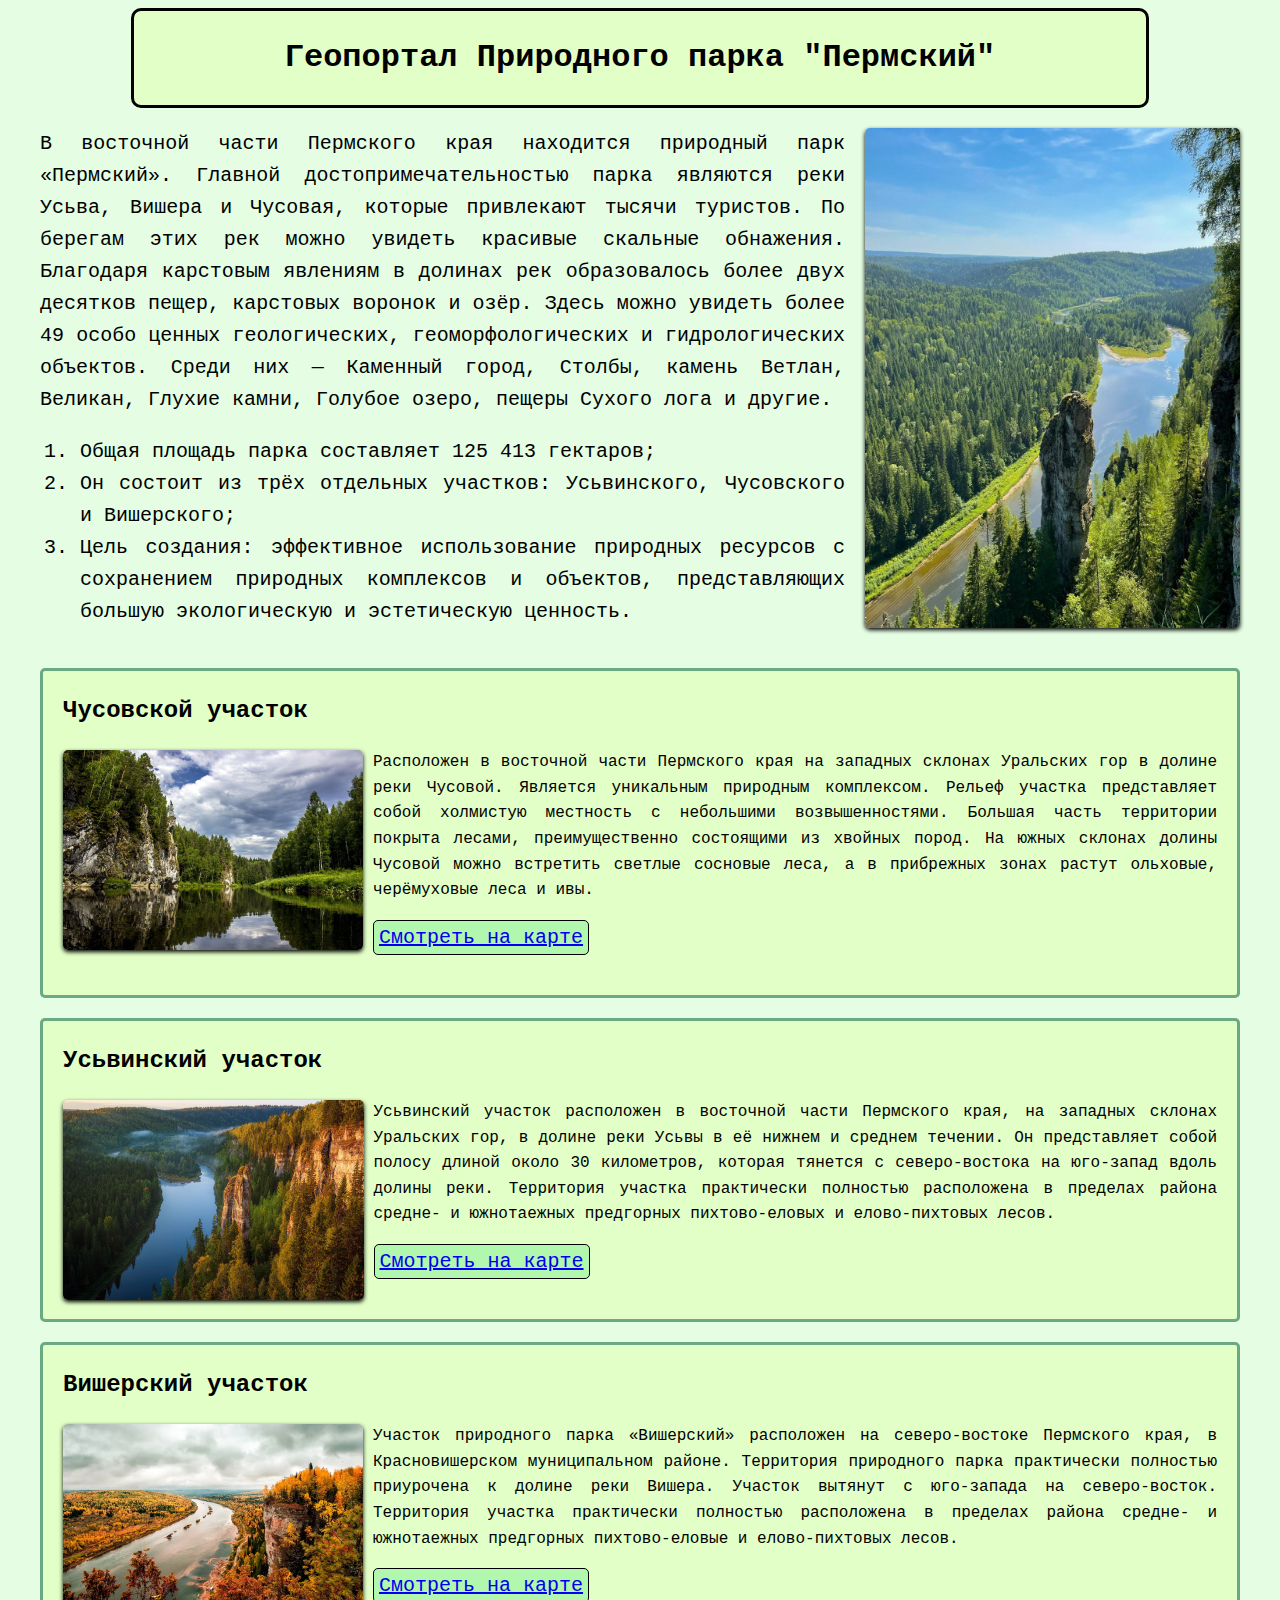
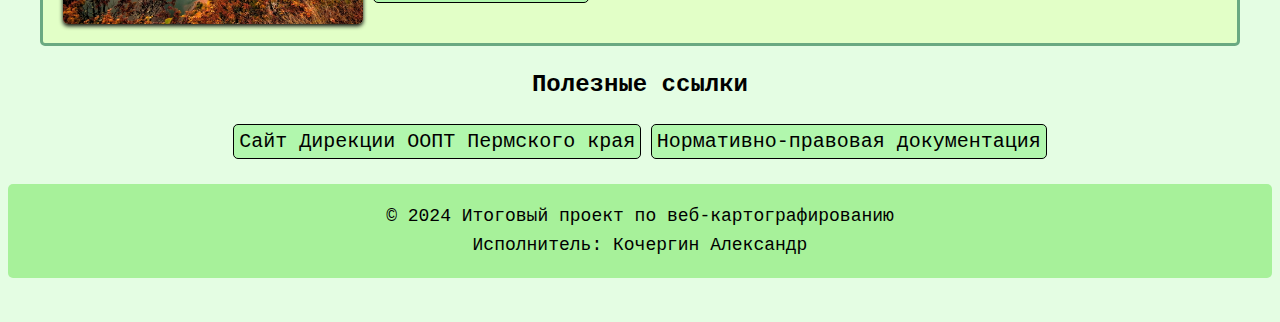
<file: index.html>
<!DOCTYPE html>
<html lang="en">
<head>
    <meta charset="UTF-8">
    <meta name="viewport" content="width=device-width, initial-scale=1.0">
    <title>Геопортал Природного парка "Пермский"</title>
    <link rel="stylesheet" href="./style.css"> <!--Ссылкна на стиль-->
</head>
<body>
<div class="header"><header><h1>Геопортал Природного парка "Пермский"</h1></header></div> <!--Заголовок-->

<main class="content-container"> <!--Блок с контентом-->

    <div class="park-column"> <!--Информация про парк с изображением-->
        <section class="park-section">
            <img src="./Park.jpeg" class="img-park">
             <p class="p-park">
                В восточной части Пермского края находится природный парк «Пермский».  Главной достопримечательностью парка являются реки Усьва, Вишера и Чусовая, которые привлекают тысячи туристов. По берегам этих рек можно увидеть красивые скальные обнажения. Благодаря карстовым явлениям в долинах рек образовалось более двух десятков пещер, карстовых воронок и озёр.
            
                Здесь можно увидеть более 49 особо ценных геологических, геоморфологических и гидрологических объектов. Среди них — Каменный город, Столбы, камень Ветлан, Великан, Глухие камни, Голубое озеро, пещеры Сухого лога и другие.
            
            
                <ol style="font-size: 20px;">
                    <li>Общая площадь парка составляет 125 413 гектаров;</li>
                    <li>Он состоит из трёх отдельных участков: Усьвинского, Чусовского и Вишерского;</li>
                    <li>Цель создания: эффективное использование природных ресурсов с сохранением природных комплексов и объектов, представляющих большую экологическую и эстетическую ценность.</li>
                </ol>
            </p>
        </section>
    </div>

    <div class="region-column"> <!--Колонка с участками-->
        <section class="info-section"> <!--Секция Чусовского участка-->
            <h2>Чусовской участок</h2>
            <img src="./Chusovaya.png.jpg" class="img-chusovaya">
            <p class="p-chusovaya">Расположен в восточной части Пермского края на западных склонах Уральских гор в долине реки Чусовой. Является уникальным природным комплексом. Рельеф участка представляет собой холмистую местность с небольшими возвышенностями. Большая часть территории покрыта лесами, преимущественно состоящими из хвойных пород. На южных склонах долины Чусовой можно встретить светлые сосновые леса, а в прибрежных зонах растут ольховые, черёмуховые леса и ивы.</p>
            <button><a href="./map.html#9/58.0055/58.5198">Смотреть на карте</a></button>

        </section>
        <section class="info-section"> <!--Секция Усьвинского участка-->
            <h2>Усьвинский участок</h2>
            <img src="./Usva.png.jpg" class="img-usva">
            <p class="p-usva">Усьвинский участок расположен в восточной части Пермского края, на западных склонах Уральских гор, в долине реки Усьвы в её нижнем и среднем течении. Он представляет собой полосу длиной около 30 километров, которая тянется с северо-востока на юго-запад вдоль долины реки. Территория участка практически полностью расположена в пределах района средне- и южнотаежных предгорных пихтово-еловых и елово-пихтовых лесов.</p>
            <button><a href="./map.html#11/58.6726/57.6297">Смотреть на карте</a></button>

        </section>
        <section class="info-section"> <!--Секция Вишерского участка-->
            <h2>Вишерский участок</h2>
            <img src="./Vishera.jpg" class="img-vishera" style: width="300px">
            <p class="p-vishera">Участок природного парка «Вишерский» расположен на северо-востоке Пермского края, в Красновишерском муниципальном районе. Территория природного парка практически полностью приурочена к долине реки Вишера. Участок вытянут с юго-запада на северо-восток. Территория участка практически полностью расположена в пределах района средне- и южнотаежных предгорных пихтово-еловые и елово-пихтовых лесов. </p>
            <button><a href="./map.html#9/60.6220/58.0726">Смотреть на карте</a></button>

        </section>
    </div> 

    <div class="buttom-section">
            <h2>Полезные ссылки</h2>
            <button onclick="window.open('https://паркпермский.рф/')">Сайт Дирекции ООПТ Пермского края</button> <!--Ссылка на OSM в новом окне-->
            <button onclick="window.open('https://economy.permkrai.ru/upload/iblock/20d/svrbl9zqftz4sb1m1io5lw2sx6m3ly0d.pdf','_blank')">Нормативно-правовая документация</button> <!--Ссылка на документацию в новом окне-->
    </div>

</main>

<footer><p style="font-size: 18px;">&copy; 2024 Итоговый проект по веб-картографированию<br>Исполнитель: Кочергин Александр</p></footer> <!--Подвал страницы-->
</body> 
</html>
</file>
<file: style.css>
/*Общий стиль*/
body {
    font-family: monospace, sans-serif; 
    line-height: 1.6;
    color: black;
    background-color: rgb(228, 253, 227);
    display: flex;
    flex-direction: column;
    align-items: center;
    text-align: justify;
}

/*Стиль заголовка*/
.header {
    background-color: rgb(226, 255, 199);
    border-radius: 10px;
    width: 80%;
    text-align: center;
    border-color: black;
    border-style: solid;

}


/*Основной контейнер*/
.content-container {
    width: 100%;
    max-width: 1200px;
    padding: 25px;
    gap: 20px;
    padding-top: 0px;
}

/*левая и правкая колонки*/
 .region-column {
    flex: 1;
}
/*блочные элементы*/
.info-section {
    padding: 20px;
    background-color:rgb(226, 255, 199);
    border-radius: 5px;
    margin-bottom: 20px;
    border-style: solid;
    border-color: rgb(106, 169, 129);
    padding-top: 1px;
    padding-bottom: 40px;
    margin-top: 10px;
}

.park-section {
    padding-bottom: 10px;
}

/*Кнопки*/
button {
    font-family: monospace, sans-serif;
    padding: 5px;
    border:  none;
    border-radius: 5px;
    background-color: rgb(177, 247, 173);
    color: black;
    font-size: 20px;
    cursor: pointer;
    border: 1px;
    border-color: black;
    border-style: solid;

}

/*Подсветка кнопок*/
button:hover {
    background-color: rgb(103, 227, 132);
}


.buttom-section{
    text-align: center;
}
/*Фотография парка*/
.img-park {
    height: 500px; 
    float:right;
    border-radius: 5px;
    margin-left: 20px;
    margin-bottom: 20px;
    box-shadow: 0px 2px 4px;
}

/*Текст про парк*/
.p-park {
font-size: 20px;
}

/*Фотографии участков*/
.img-chusovaya, .img-usva, .img-vishera {
    height: 200px; 
    float:left;
    border-radius: 5px;
    margin-right: 10px;
    box-shadow: 0px 2px 4px;
}

/*Текст про участки*/
 .p-chusovaya, .p-usva, .p-vishera {
    font-size: 16px;
}

/*Подвал сайта*/
footer {
    width: 100%;
    text-align: center;
    background-color: rgb(167, 241, 154);
    border-radius: 5px;
}
</file>
